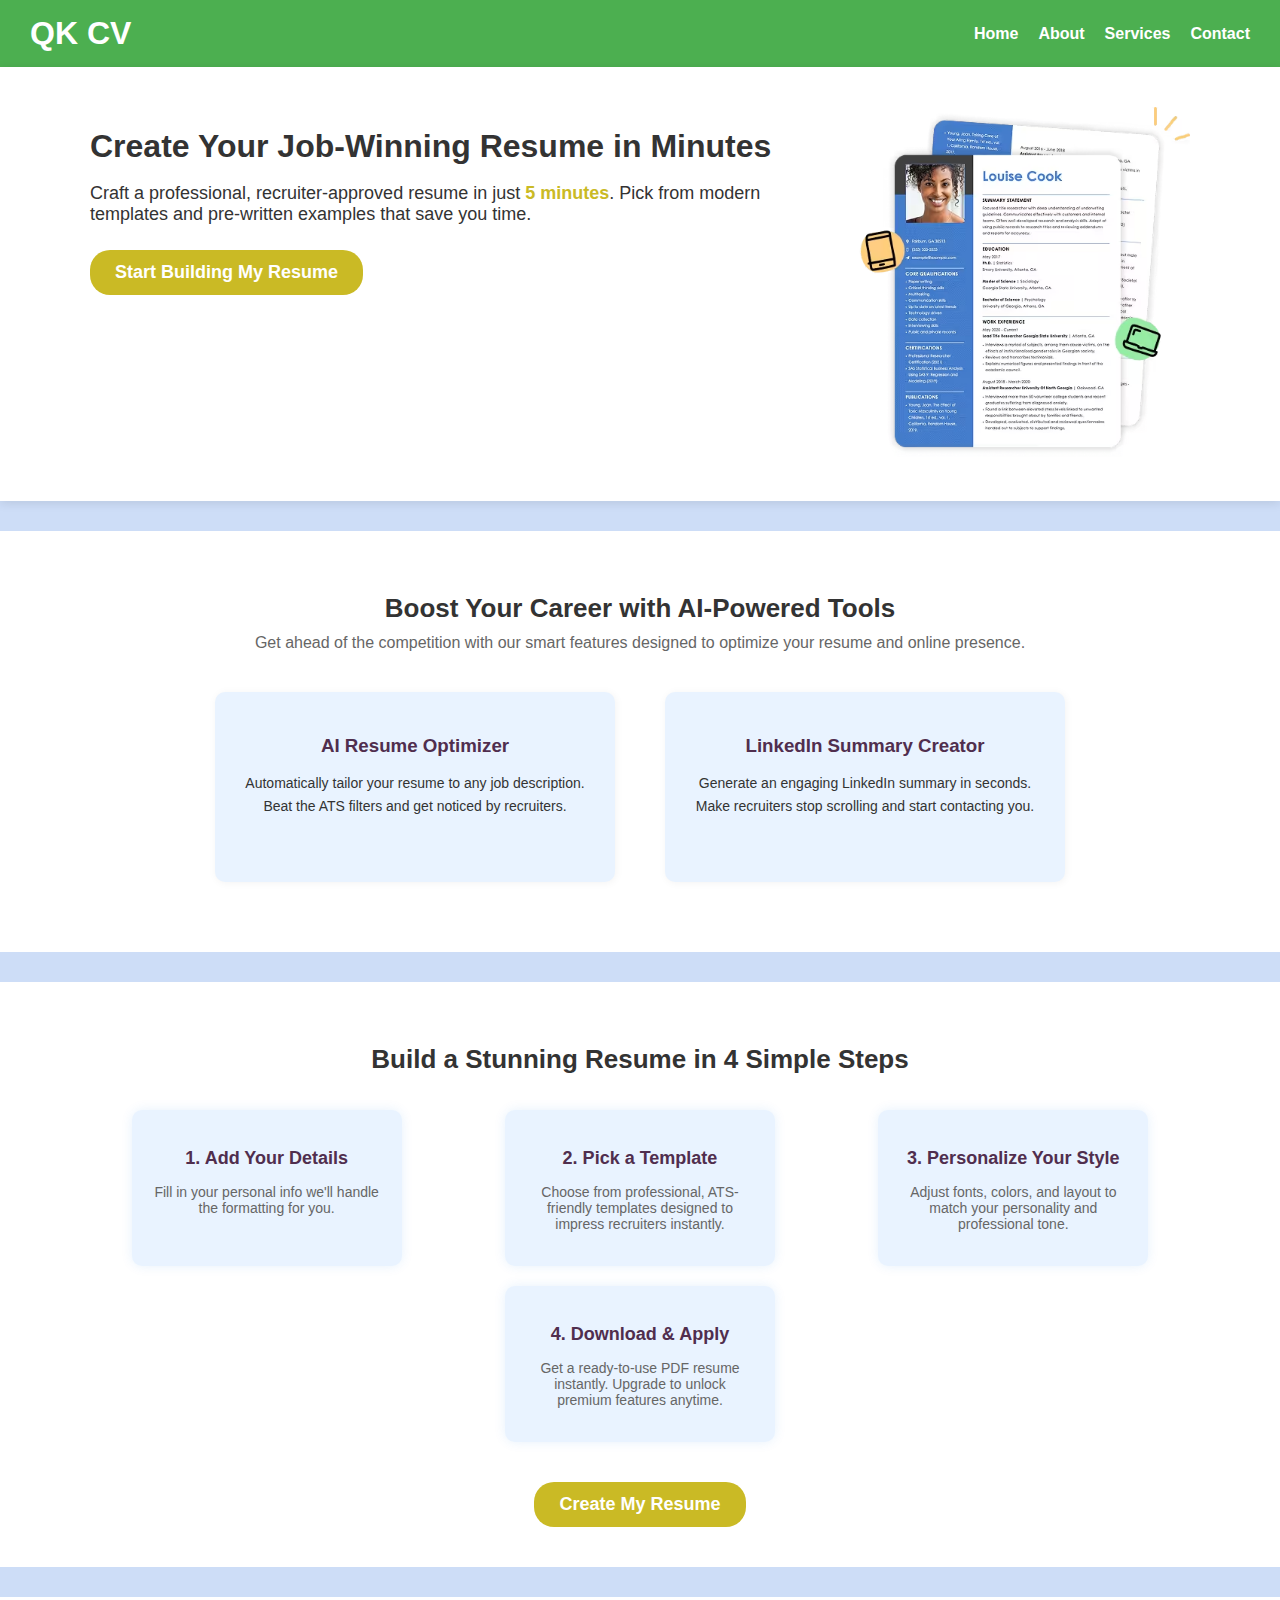
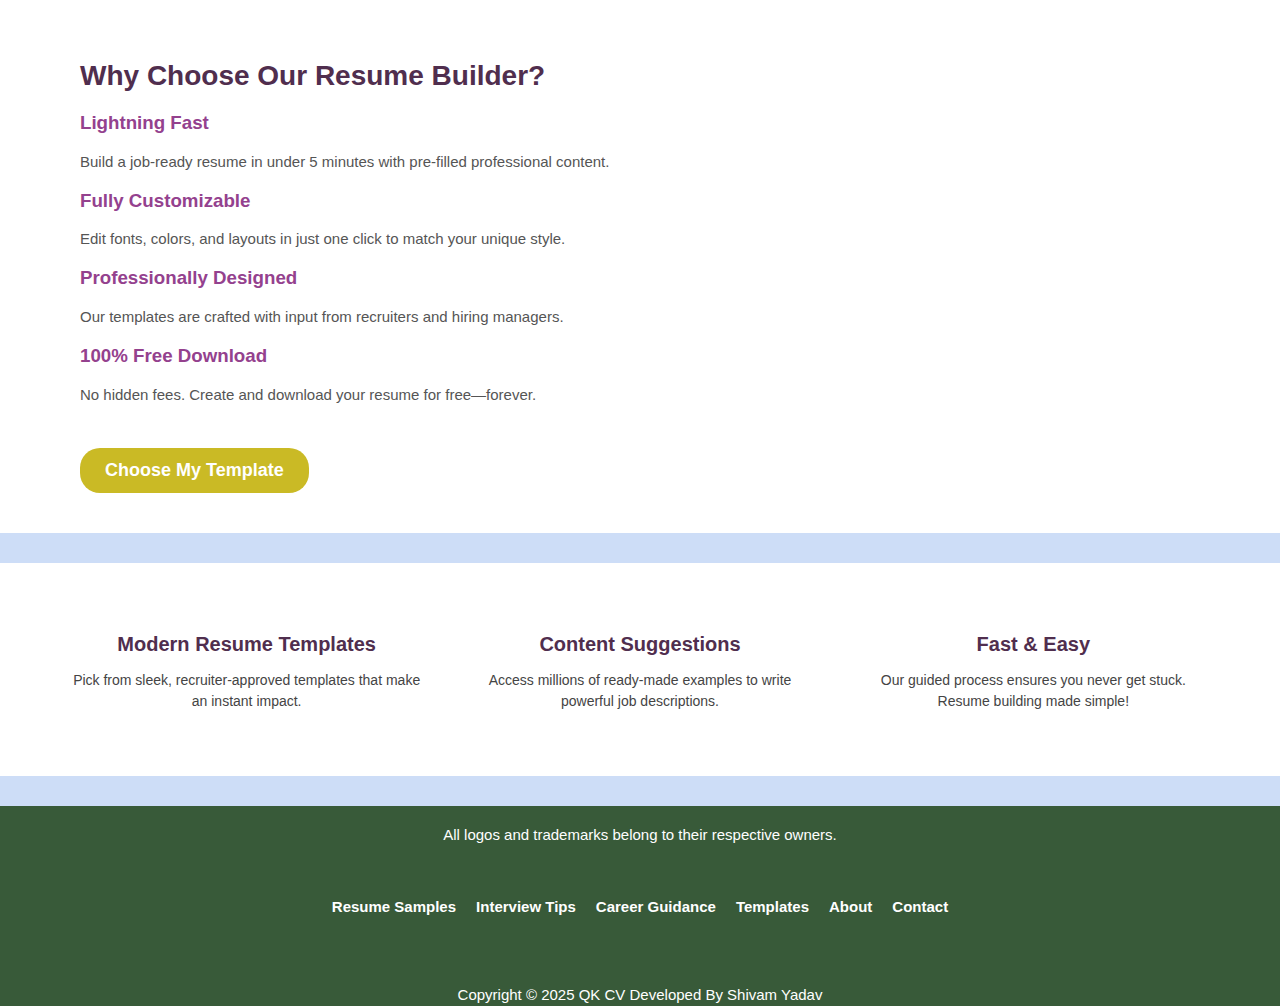
<file: Landing/index.html>
<!DOCTYPE html>
<html lang="en">
<head>
    <meta charset="UTF-8">
    <meta name="viewport" content="width=device-width, initial-scale=1.0">
    <title>Resume Builder</title>
    <link rel="stylesheet" href="style.css">
</head>
<body>
    <!-- Header section -->
  <header>
    <h1>QK CV</h1>
    <nav>
      <ul>
        <li><a href="index.html">Home</a></li>
        <li><a href="about.html">About</a></li>
        <li><a href="service.html">Services</a></li>
        <li><a href="contact.html">Contact</a></li>
      </ul>
    </nav>
  </header>

    <!-- HERO SECTION -->
    <section class="top-resume">
        <div class="left">
            <h1>Create Your Job-Winning Resume in Minutes</h1>
            <p>Craft a professional, recruiter-approved resume in just <span class="highlight">5 minutes</span>. Pick from modern <br>templates and pre-written examples that save you time.</p>
            <a href="main.html">
            <button class="btn orange">Start Building My Resume</button>
            </a>

        </div>
        <div class="right">
            <img src="resume1.png" alt="Sample Resume Template">
        </div>
    </section>

    <!-- AI TOOLS -->
    <section class="ai-tools">
        <h2>Boost Your Career with AI-Powered Tools</h2>
        <p>Get ahead of the competition with our smart features designed to optimize your resume and online presence.</p>
        <div class="tools">
            <div class="tool">
                <h3>AI Resume Optimizer</h3>
                <p>Automatically tailor your resume to any job description. Beat the ATS filters and get noticed by recruiters.</p>
            </div>
            <div class="tool">
                <h3>LinkedIn Summary Creator</h3>
                <p>Generate an engaging LinkedIn summary in seconds. Make recruiters stop scrolling and start contacting you.</p>
            </div>
        </div>
        <!-- <button class="btn orange">Try Resume AI Free</button> -->
    </section>

    <!-- 4 EASY STEPS -->
    <section class="steps">
        <h2>Build a Stunning Resume in 4 Simple Steps</h2>
        <div class="step-container">
            <div class="step">
                <h3>1. Add Your Details</h3>
                <p>Fill in your personal info we'll handle the formatting for you.</p>
            </div>
            <div class="step">
                <h3>2. Pick a Template</h3>
                <p>Choose from professional, ATS-friendly templates designed to impress recruiters instantly.</p>
            </div>
            <div class="step">
                <h3>3. Personalize Your Style</h3>
                <p>Adjust fonts, colors, and layout to match your personality and professional tone.</p>
            </div>
            <div class="step">
                <h3>4. Download & Apply</h3>
                <p>Get a ready-to-use PDF resume instantly. Upgrade to unlock premium features anytime.</p>
            </div>
        </div>
        <button class="btn orange">Create My Resume</button>
    </section>

    <!-- QUICK BUILD -->
    <section class="quick-build">
        <div class="quick-build-info">
            <h2>Why Choose Our Resume Builder?</h2>
            <h3>Lightning Fast</h3>
            <p>Build a job-ready resume in under 5 minutes with pre-filled professional content.</p>
            <h3>Fully Customizable</h3>
            <p>Edit fonts, colors, and layouts in just one click to match your unique style.</p>
            <h3>Professionally Designed</h3>
            <p>Our templates are crafted with input from recruiters and hiring managers.</p>
            <h3>100% Free Download</h3>
            <p>No hidden fees. Create and download your resume for free—forever.</p>
            <button class="btn blue">Choose My Template</button>
        </div>
    </section>

    <!-- FEATURES -->
    <section class="features">
        <div class="feature">
            <h3>Modern Resume Templates</h3>
            <p>Pick from sleek, recruiter-approved templates that make an instant impact.</p>
        </div>
        <div class="feature">
            <h3>Content Suggestions</h3>
            <p>Access millions of ready-made examples to write powerful job descriptions.</p>
        </div>
        <div class="feature">
            <h3>Fast & Easy</h3>
            <p>Our guided process ensures you never get stuck. Resume building made simple!</p>
        </div>
    </section>

    <!-- FOOTER -->
    <footer>
        <div class="footer-content">
            <p>All logos and trademarks belong to their respective owners.</p>
        </div>
        <nav>
            <ul>
                <li><a href="main.html">Resume Samples</a></li>
                <li><a href="#">Interview Tips</a></li>
                <li><a href="#">Career Guidance</a></li>
                <li><a href="#">Templates</a></li>
                <li><a href="about.html">About</a></li>
                <li><a href="contact.html">Contact</a></li>
            </ul>
        </nav>
        <p class="copyright">Copyright © 2025 QK CV Developed By Shivam Yadav</p>
        
    </footer>
</body>
</html>
</file>
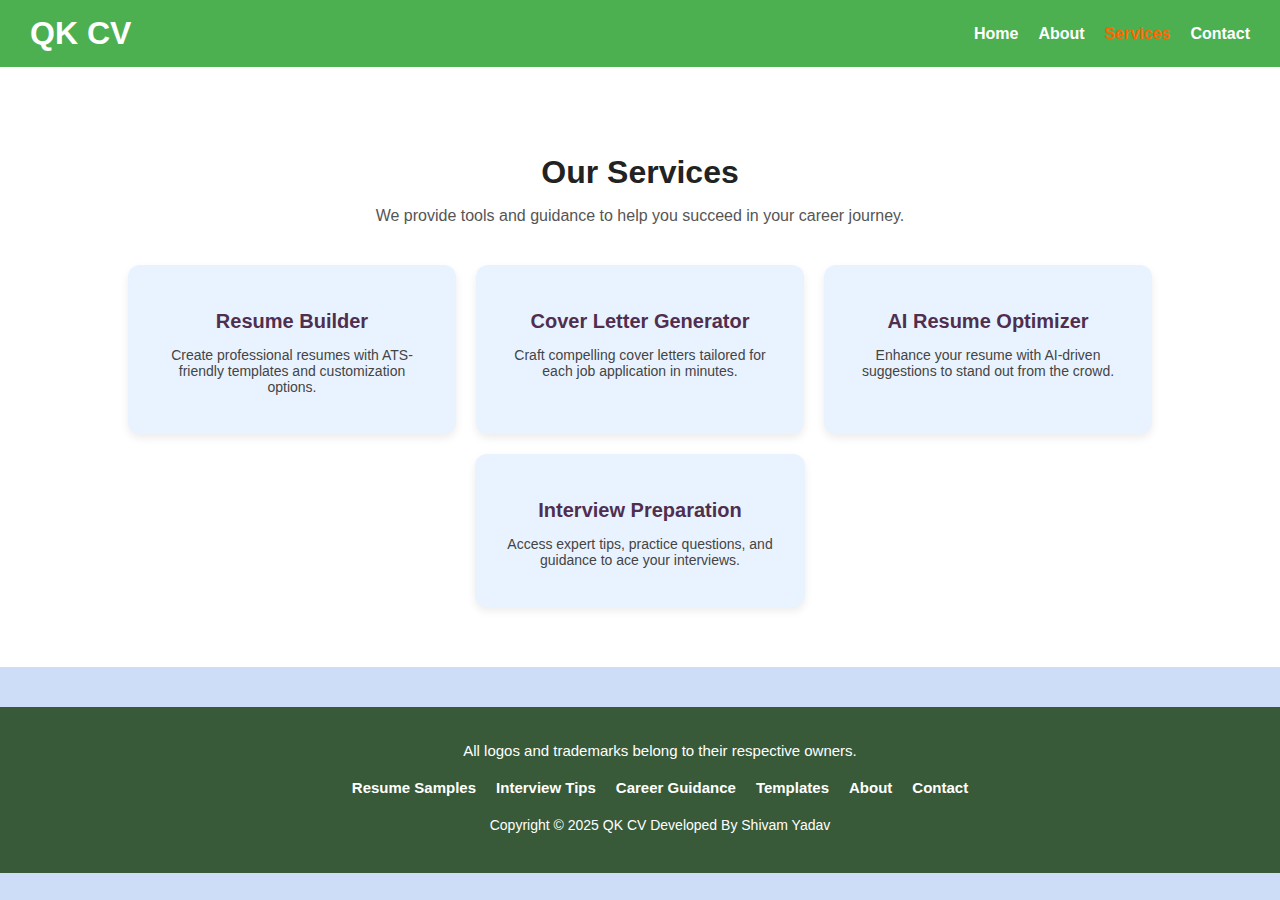
<file: Landing/service.html>
<!DOCTYPE html>
<html lang="en">
<head>
  <meta charset="UTF-8">
  <meta name="viewport" content="width=device-width, initial-scale=1.0">
  <title>Our Services - QK CV</title>
  <link rel="stylesheet" href="service.css">
</head>
<body>

  <!-- Header --> 
  <header>
    <h1>QK CV</h1>
    <nav>
      <ul>
        <li><a href="index.html">Home</a></li>
        <li><a href="about.html">About</a></li>
        <li><a href="service.html" class="active">Services</a></li>
        <li><a href="contact.html">Contact</a></li>
      </ul>
    </nav>
  </header>

  <!-- Service Section -->
  <section class="services">
    <h2>Our Services</h2>
    <p class="service-intro">We provide tools and guidance to help you succeed in your career journey.</p>
    
    <div class="service-container">
      <div class="service-box">
        <h3>Resume Builder</h3>
        <p>Create professional resumes with ATS-friendly templates and customization options.</p>
      </div>
      <div class="service-box">
        <h3>Cover Letter Generator</h3>
        <p>Craft compelling cover letters tailored for each job application in minutes.</p>
      </div>
      <div class="service-box">
        <h3>AI Resume Optimizer</h3>
        <p>Enhance your resume with AI-driven suggestions to stand out from the crowd.</p>
      </div>
      <div class="service-box">
        <h3>Interview Preparation</h3>
        <p>Access expert tips, practice questions, and guidance to ace your interviews.</p>
      </div>
    </div>
  </section>

  <!-- Footer -->
  <footer>
    <p>All logos and trademarks belong to their respective owners.</p>
    <nav>
      <ul>
        <li><a href="#">Resume Samples</a></li>
        <li><a href="#">Interview Tips</a></li>
        <li><a href="#">Career Guidance</a></li>
        <li><a href="#">Templates</a></li>
        <li><a href="about.html">About</a></li>
        <li><a href="contact.html">Contact</a></li>
      </ul>
    </nav>
    <p class="copyright">Copyright © 2025 QK CV Developed By Shivam Yadav</p>
  </footer>

</body>
</html>
</file>
<file: Landing/style.css>
/* ====== Base Styles ====== */

body {
    font-family: Arial, sans-serif;
    background-color: #cdddf7;
    margin: 0;
    padding: 0;
    color: #333;
}

/* Header styling */

header {
  background-color: #4CAF50;
  color: white;
  padding: 15px 30px;
  display: flex;
  justify-content: space-between;
  align-items: center;
}

/* Title text */

header h1, header p {
  margin: 0;
}

/* Navigation menu styling */

nav ul {
  list-style-type: none;
  margin: 0;
  padding: 0;
  display: flex;
  gap: 20px;
}

nav ul li a {
  color: white;
  text-decoration: none;
  font-weight: bold;
}

nav ul li a:hover {
  /* text-decoration: underline; */
  color: #ff6600;
}


/* Top Resume Section */

.top-resume {
    display: flex;
    justify-content: space-between;
    padding: 40px 50px;
    background-color: #fff;
    box-shadow: 0 2px 10px rgba(0, 0, 0, 0.1);
    margin-bottom: 30px;
}

.top-resume .left {
    flex: 1;
    padding-right: 40px;
    margin-left: 40px;
}

.top-resume .left h1 {
    font-size: 32px;
    margin-bottom: 15px;
}

.top-resume .left p {
    font-size: 18px;
    margin-bottom: 25px;
}

.top-resume .left .highlight {
    color: #caba25;
    font-weight: bold;
}

.top-resume .btn {
    padding: 12px 25px;
    border: none;
    cursor: pointer;
    font-size: 18px;
    border-radius: 20px;
    font-weight: bold;
}

.top-resume .btn.orange {
    background-color: #caba25;
    color: #fff;
}

.top-resume .right img {
    max-width: 450px;
    height: 350px;
    border-radius: 15px;
    margin-right: 40px;
}

/* AI Tools Section */

.ai-tools {
    background-color: #fff;
    padding: 40px 50px;
    text-align: center;
    margin-bottom: 30px;
    
}

.ai-tools h2 {
    font-size: 26px;
    margin-bottom: 10px;
}

.ai-tools p {
    font-size: 16px;
    max-width: 800px;
    margin: 0 auto 40px;
    color: #666;
}

.tools {
    display: flex;
    justify-content: center;
    gap: 50px;
    margin-bottom: 30px;
}

.tool {
    background-color: #e9f3ff;
    border-radius: 10px;
    padding: 25px;
    max-width: 350px;
    box-shadow: 1px 1px 8px rgba(0, 0, 0, 0.05);
}

.tool h3 {
    margin-bottom: 15px;
    color: #502e4e;
}

.tool p {
    font-size: 14px;
    line-height: 1.6;
    color: #333;
}

.ai-tools .btn.orange {
    background-color: #caba25;
    color: #fff;
    padding: 12px 25px;
    font-size: 18px;
    border-radius: 20px;
    font-weight: bold;
    border: none;
    cursor: pointer;
}

/* Steps Section */

.steps {
    background-color: #fff;
    padding: 40px 50px;
    text-align: center;
    margin-bottom: 30px;
}

.steps h2 {
    font-size: 26px;
    margin-bottom: 25px;
    
}

.step-container {
    display: flex;
    justify-content: space-around;
    flex-wrap: wrap;
    margin-left: 30px;
    margin-right: 30px;
}

.step {
    max-width: 230px;
    background-color: #e9f3ff;
    border-radius: 10px;
    padding: 20px;
    box-shadow: 0 0 12px rgba(0, 115, 230, 0.1);
    margin: 10px;
}

.step h3 {
    margin-bottom: 15px;
    font-size: 18px;
    color: #502e4e;
}

.step p {
    font-size: 14px;
    color: #666;
}

.steps .btn.orange {
    margin-top: 30px;
    background-color: #caba25;
    color: #fff;
    font-weight: bold;
    font-size: 18px;
    padding: 12px 25px;
    border-radius: 20px;
    border: none;
    cursor: pointer;
}

/* Quick Build Section */

.quick-build {
    display: flex;
    flex-wrap: wrap;
    padding: 40px 50px;
    background-color: #fff;
    margin-bottom: 30px;
}

.quick-build-info {
    flex: 1;
    min-width: 300px;
    padding-right: 40px;
    margin-left: 30px;
}

.quick-build-info h2 {
    font-size: 28px;
    margin-bottom: 15px;
    color: #502e4e;
}

.quick-build-info h3 {
    color: #94418e;
    margin-top: 20px;
}

.quick-build-info p {
    margin-top: 8px;
    font-size: 15px;
    color: #555;
}

.quick-build-info .btn.blue {
    margin-top: 30px;
    background-color: #caba25;
    color: #fff;
    padding: 12px 25px;
    border-radius: 20px;
    font-size: 18px;
    border: none;
    cursor: pointer;
    font-weight: bold;
}

/* Features Section */

.features {
    display: flex;
    flex-wrap: wrap;
    justify-content: space-around;
    background-color: #fff;
    padding: 40px 50px;
    margin-bottom: 30px;
}

.feature {
    max-width: 350px;
    text-align: center;
    margin: 10px;
}

.feature h3 {
    font-size: 20px;
    margin-bottom: 12px;
    color: #502e4e;
}

.feature p {
    font-size: 14px;
    color: #444;
    line-height: 1.5;
}

/* Details Section */

.details {
    display: flex;
    flex-wrap: wrap;
    justify-content: space-between;
    background-color: #fff;
    padding: 40px 50px;
    margin-bottom: 30px;
}

.details div {
    flex: 1 1 30%;
    margin: 10px 0;
}

.details h4 {
    font-size: 18px;
    color: #502e4e;
    margin-bottom: 10px;
}

.details p {
    font-size: 14px;
    color: #555;
    line-height: 1.4;
}

/* Footer Section */
footer {
    background-color: #385a39;
    height: 200px;
    width: 100%;
    /* padding: 20px 40px; */
    text-align: center;
}

footer p {
    color: #fff;
    font-size: 15px;
    margin-bottom: 25px;
    padding-top: 20px;
}

footer nav ul {
    list-style-type: none;
    padding: 0;
    margin-top: 55px;
    display: flex;
    flex-wrap: wrap;
    justify-content: center;
    gap: 20px;
}

footer nav ul li a {
    color: #fff;
    text-decoration: solid;
    font-size: 15px;
}

footer .copyright {
    color: #fff;
    font-size: 15px;
    margin-top: 50px;
}


/* ====== Responsive Styles ====== */

@media (max-width: 1024px) {
    .top-resume { flex-direction: column; align-items: center; text-align: center; }
    .top-resume .left { padding-right: 0; margin-bottom: 20px; }
    .top-resume .right img { max-width: 80%; }
    .tools { flex-direction: column; gap: 30px; }
    .step-container { flex-direction: column; align-items: center; }
    .quick-build { flex-direction: column; align-items: center; }
    .quick-build-info { padding-right: 0; text-align: center; }
    .features { flex-direction: column; align-items: center; }
    .details div { flex: 1 1 80%; text-align: center; }
}

@media (max-width: 768px) {
    .top-resume h1 { font-size: 26px; }
    .top-resume p { font-size: 16px; }
    .top-resume .btn { font-size: 16px; padding: 10px 20px; }
    .ai-tools h2, .steps h2, .quick-build-info h2, .faq h2 { font-size: 22px; }
    .tool h3, .step h3, .feature h3, .details h4, .faq-item h4 { font-size: 16px; }
    .tool p, .step p, .feature p, .details p, .faq-item p, .quick-build-info p { font-size: 14px; }
    .btn.orange, .btn.blue { font-size: 14px; padding: 10px 20px; }
    footer nav ul { gap: 12px; font-size: 12px; }
}

@media (max-width: 480px) {
    .top-resume h1 { font-size: 22px; }
    .top-resume p { font-size: 14px; }
    .quick-build-info h2 { font-size: 20px; }
    .ai-tools h2, .steps h2, .faq h2 { font-size: 20px; }
    .tool, .step, .feature { max-width: 90%; }
    .details div { flex: 1 1 100%; }
    .btn.orange, .btn.blue { font-size: 13px; padding: 8px 16px; }
}
</file>
<file: Landing/service.css>
/* Import Base Styles */
body {
  font-family: Arial, sans-serif;
  background-color: #cdddf7;
  margin: 0;
  padding: 0;
  color: #333;
}

/* ===== Header ===== */
header {
  background-color: #4CAF50;
  color: white;
  padding: 15px 30px;
  display: flex;
  justify-content: space-between;
  align-items: center;
}

header h1 {
  margin: 0;
}

nav ul {
  list-style: none;
  margin: 0;
  padding: 0;
  display: flex;
  gap: 20px;
}

nav ul li a {
  color: white;
  text-decoration: none;
  font-weight: bold;
}

nav ul li a:hover,
nav ul li a.active {
  color: #ff6600;
}

/* ===== Services Section ===== */
.services {
  padding: 60px 10%;
  background: #fff;
  text-align: center;
}

.services h2 {
  font-size: 32px;
  margin-bottom: 15px;
  color: #222;
}

.service-intro {
  font-size: 16px;
  color: #555;
  margin-bottom: 40px;
}

.service-container {
  display: flex;
  flex-wrap: wrap;
  justify-content: center;
  gap: 20px;
}

.service-box {
  flex: 1 1 250px;
  max-width: 280px;
  background: #e9f3ff;
  padding: 25px;
  border-radius: 12px;
  box-shadow: 0 4px 8px rgba(0,0,0,0.08);
  transition: all 0.3s ease;
}

.service-box h3 {
  font-size: 20px;
  margin-bottom: 10px;
  color: #502e4e;
}

.service-box p {
  font-size: 14px;
  color: #444;
}

.service-box:hover {
  background: #caba25;
  color: #fff;
  transform: translateY(-5px);
}

.service-box:hover h3,
.service-box:hover p {
  color: #fff;
}

/* ===== Footer ===== */
footer {
  background-color: #385a39;
  width: 100%;
  text-align: center;
  padding: 20px;
  margin-top: 40px;
}

footer p {
  color: #fff;
  font-size: 15px;
  margin-bottom: 20px;
}

footer nav ul {
  list-style: none;
  padding: 0;
  display: flex;
  flex-wrap: wrap;
  justify-content: center;
  gap: 20px;
  margin: 20px 0;
}

footer nav ul li a {
  color: #fff;
  text-decoration: none;
  font-size: 15px;
}

footer .copyright {
  color: #fff;
  font-size: 14px;
  margin-top: 20px;
}

/* ===== Responsive ===== */
@media (max-width: 900px) {
  .service-container {
    flex-direction: column;
    align-items: center;
  }
}
</file>
